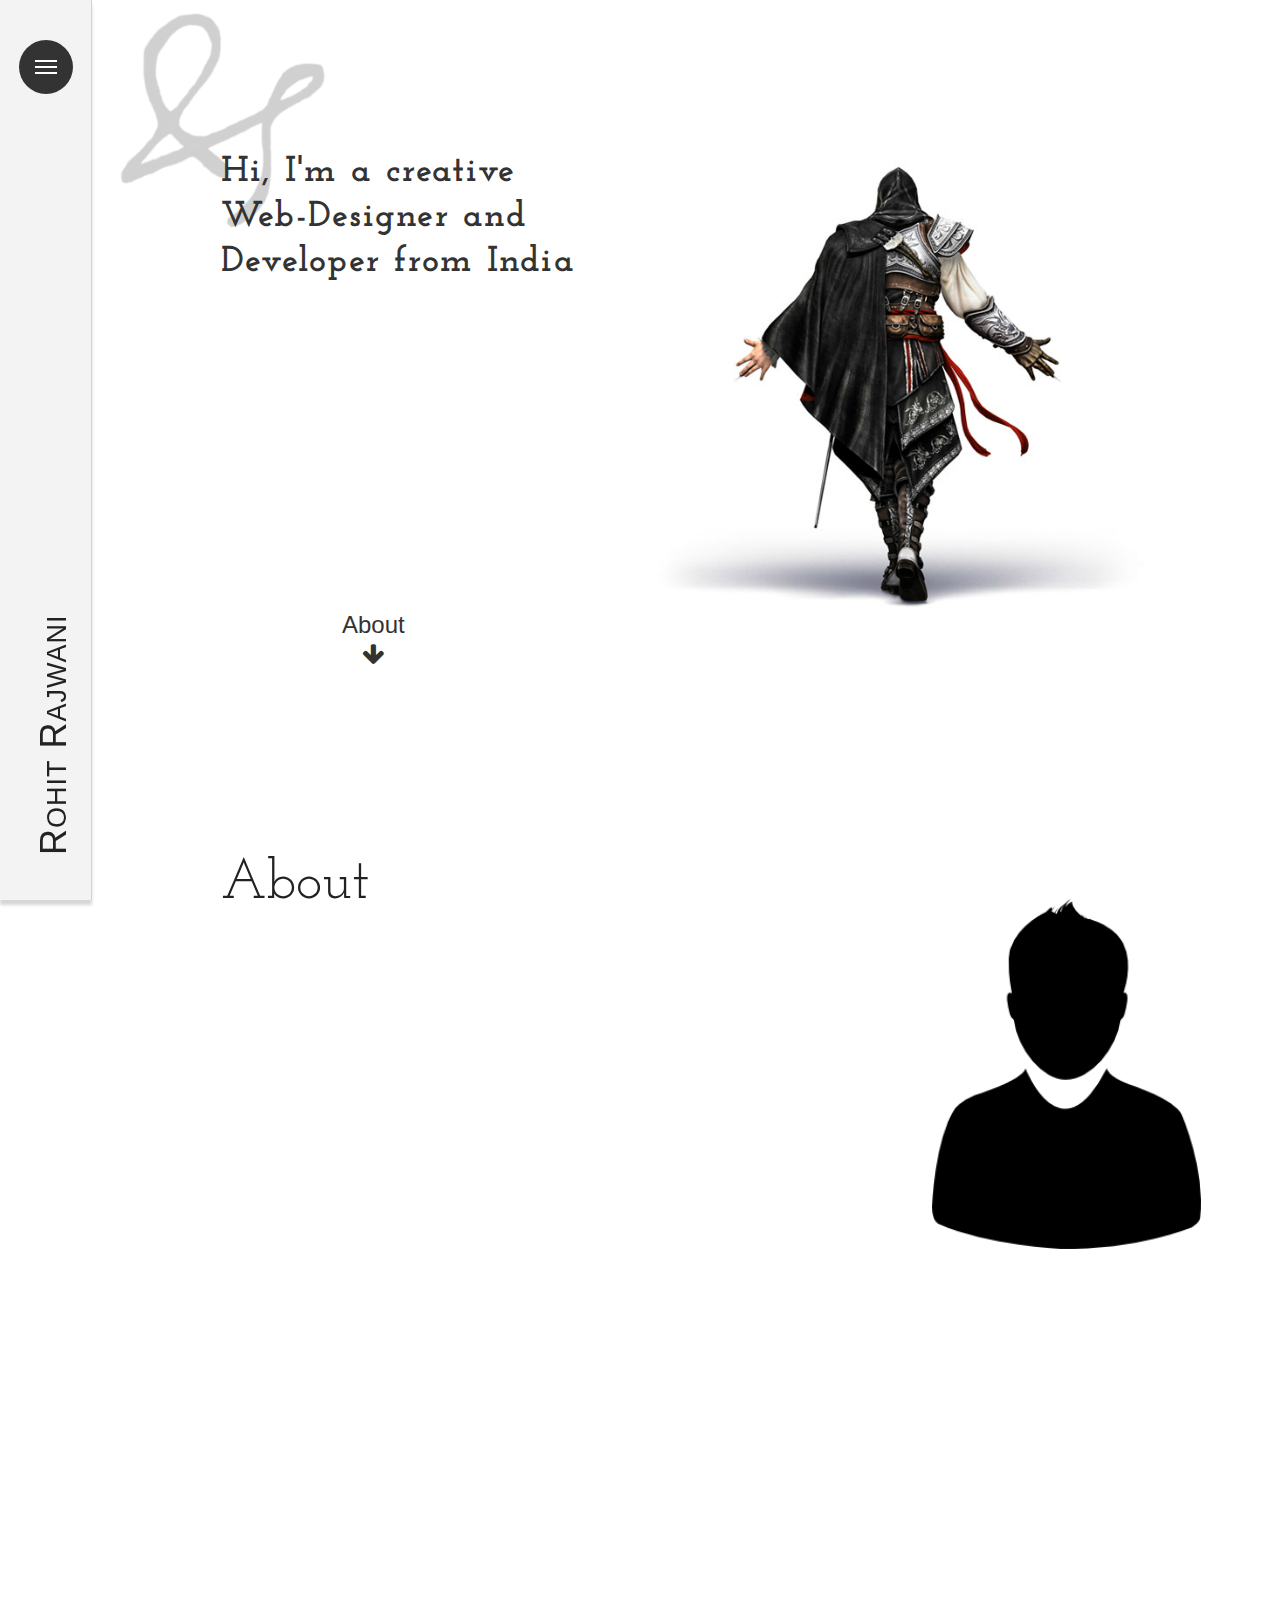
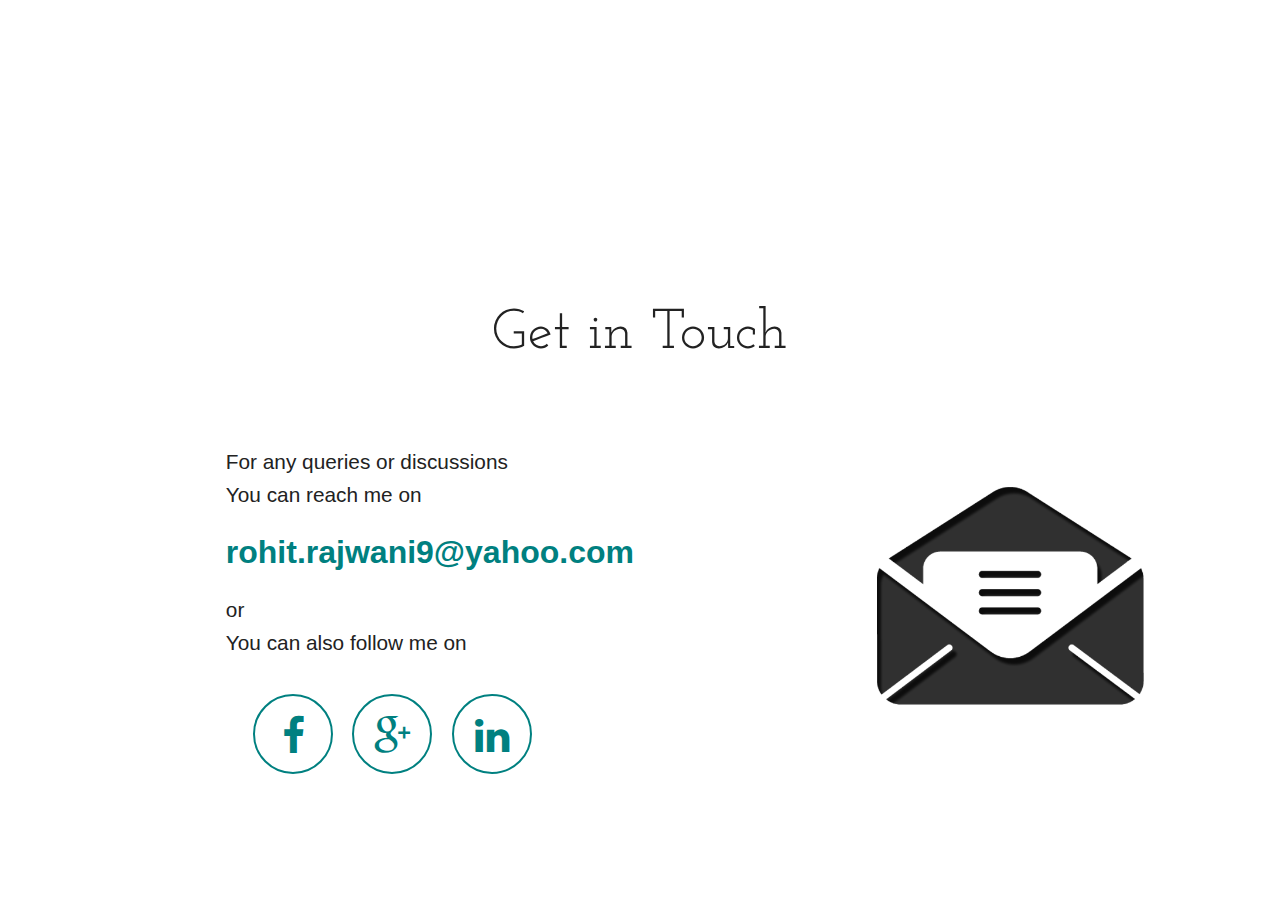
<file: v2/index.html>
<!doctype html>
<html lang="en" class="no-js">
<head>
	<meta charset="UTF-8">
	<meta name="viewport" content="width=device-width, initial-scale=1">

	<link href='https://fonts.googleapis.com/css?family=Josefin+Slab:300,400' rel='stylesheet' type='text/css'>

    <link href="font-awesome-4.2.0/css/font-awesome.min.css" rel="stylesheet" type="text/css">
    
    <link rel="shortcut icon" href="img/favicon.png">
    
    <link rel="stylesheet" href="css/materialize.min.css">
    <link rel="stylesheet" href="css/jquery-ui.css">
	<link rel="stylesheet" href="css/reset.css"> <!-- CSS reset -->
	<link rel="stylesheet" href="css/nav_style.css"> <!-- Resource style -->
	<link rel="stylesheet" href="css/my_style.css"> 
	<link rel="stylesheet" href="css/hex_style.css">
	<link rel="stylesheet" href="css/animate.css">
    
	<script src="js/modernizr.js"></script> <!-- Modernizr -->
  	
	<title>Rohit Rajwani</title>
</head>
    
<body>
    <div class="sidebar">
        <a href="#cd-nav" class="cd-nav-trigger">Menu 
		<span class="cd-nav-icon"></span>

<!--
		<svg x="0px" y="0px" width="54px" height="54px" viewBox="0 0 54 54">
		  <circle fill="transparent" stroke="#656e79" stroke-width="1" cx="27" cy="27" r="25" stroke-dasharray="157 157" stroke-dashoffset="157"></circle>
		</svg>
-->
	</a>
        <span class="name">R<small>OHIT</small> R<small>AJWANI</small></span>
    </div>
    
	<div id="cd-nav" class="cd-nav">
		<div class="cd-navigation-wrapper">
			<div class="cd-half-block">
				<h2>Navigation</h2>

				<div class="nav">
					<ul class="cd-primary-nav">
						<li><a href="#about" class="selected">About</a></li>
						<li><a href="#edu">Education</a></li>
						<li><a href="#skills">Skills</a></li>
						<li><a href="#portfolio">Portfolio</a></li>
					</ul>
				</div>
			</div><!-- .cd-half-block -->
			
			<div class="cd-half-block">
				<address>
					<ul class="cd-contact-info">
						<li><a href="mailto:rohit.rajwani9@yahoo.com">rohit.rajwani9@yahoo.com</a></li>
						<li>+91-7839500180</li>
						<li>
                            <a href="https://www.facebook.com/rohit.rajwani.9"><span><i class="fa fa-facebook" aria-hidden="true"></i></span></a>
                            <a href="https://plus.google.com/u/0/103435741293459712513/"><span><i class="fa fa-google-plus" aria-hidden="true"></i></span></a>
                            <a href="mailto:rohit.rajwani9@yahoo.com"><span><i class="fa fa-envelope-o" aria-hidden="true"></i></span></a>
                            
							
						</li>
					</ul>
				</address>
			</div> <!-- .cd-half-block -->
		</div> <!-- .cd-navigation-wrapper -->
	</div> <!-- .cd-nav -->
    
    <div class="landing row">
        <p class="wow fadeInLeft col s12 m4 l4 offset-m2 offset-l2">Hi, I'm a creative<br>Web-Designer and Developer from India</p>
        <img src="img/AC2_Ezio_armor_back_render_1_by_Michel_Thibault.png">
        <a href="#about"><p class="wow fadeIn aboutmark col s12 l1 offset-l3">About<br><i class="fa fa-arrow-down" aria-hidden="true"></i></p></a>
    </div>
    
    <div class="about row" id="about">
        <h4 class="wow fadeInDown col s12 m6 l6 offset-m2 offset-l2">About</h4>
        <p class="wow fadeInUp desc col s12 m6 l6 offset-m2 offset-l2">Hello I'm Rohit Rajwani. I like to complete my work before time. Simplicity is my motto and I'm always ready to learn new things and this has made me a good learner too. Playing outdoor games like cricket and badminton , surfing the internet and playing PC games are some of my hobbies.</p>
        <div class="col s12 m4 l4">
            <center><img src="img/93.png" height="350" style="margin-top:-50px;"></center>
        </div>
        <a href="#edu"><p class="wow fadeIn aboutmark col s12 l1 offset-l3">Education<br><i class="fa fa-arrow-down" aria-hidden="true"></i></p></a>
    </div>
    
    <div class="education row" id="edu">
        <h4 class="wow fadeInDown col s12 m6 l6 offset-m3 offset-l3"><i class="fa fa-graduation-cap" aria-hidden="true"></i> Education &nbsp;&nbsp;</h4>
        <h5 class="wow fadeInLeft name col s12 m4 l4 offset-m2 offset-l2">Pt. Dwarka  Prasad Mishra<br><strong>Indian Institute Of Information Technology, <br>Design and Manufacturing</strong><br>Jabalpur<br>India</h5>
        <div class="col" style="position:relative;height:150px;border-right:1px solid lightgrey"></div>
        <h5 class="wow fadeInRight name col s12 m4 l4 offset-m1 offset-l1" style="height:150px;">August 2014 - Present<br><strong>Bachelors of Technology</strong><br>Computer Science and Engineering</h5>
        <h5 class="wow fadeInLeft name col s12 m4 l4 offset-m2 offset-l2" style="margin-top:20px"><strong>Sunbeam Group of Institutions</strong><br>Lahartara, Varanasi<br>India</h5>
        <div class="col" style="position:relative;height:150px;border-right:1px solid lightgrey"></div>
        <h5 class="wow fadeInRight name col s12 m4 l4 offset-m1 offset-l1" style="margin-top:20px;height:150px">April 1998 - March 2013<br><strong>Schooling</strong></h5>
        <a href="#skills"><p class="wow fadeIn aboutmark col s12 l1 offset-l3">Skills<br><i class="fa fa-arrow-down" aria-hidden="true"></i></p></a>
    </div>
    
    <div class="skills row" id="skills">
        <h4 class="wow fadeInDown col s12 m6 l6 offset-m2 offset-l2">Skills</h4>

        <section class="wow intro row">
            <div class="intro-block col s12">
		<div class="centerfold-wrap">
			<div class="hex-master-wrap">
					
				<div class="grid-1">
					<div class="hex-wrap c" data-title="Programming Language" data-content="c-desc" data-color="#16A085">
							<div class="hex-init"></div>
							<div class="hex-borders">
								<div class="border-1"></div>
								<div class="border-2"></div>
								<div class="border-3"></div>
							</div>
							<div class="label"><img src="img/c.jpg"/></div>
						<div class="hexagon">
							<div class="hex-inner-1">
								<div class="hex-inner-2"></div>
							</div>
						</div>
					</div>
					<div class="hex-wrap java" data-title="Programming Language" data-content="java-desc" data-color="#E34C26">
							<div class="hex-init"></div>
							<div class="hex-borders">
								<div class="border-1"></div>
								<div class="border-2"></div>
								<div class="border-3"></div>
							</div>
							<div class="label"><img src="img/java.png"/></div>
						<div class="hexagon">
							<div class="hex-inner-1">
								<div class="hex-inner-2"></div>
							</div>
						</div>
					</div>
                    <div class="hex-wrap html" data-title="Web Development" data-content="html-desc" data-color="#16A085">
							<div class="hex-init"></div>
							<div class="hex-borders">
								<div class="border-1"></div>
								<div class="border-2"></div>
								<div class="border-3"></div>
							</div>
							<div class="label"><img src="img/html5.png"/></div>
						<div class="hexagon">
							<div class="hex-inner-1">
								<div class="hex-inner-2"></div>
							</div>
						</div>
					</div>
                    <div class="hex-wrap javascript" data-title="Web Development" data-content="javascript-desc" data-color="#E34C26">
							<div class="hex-init"></div>
							<div class="hex-borders">
								<div class="border-1"></div>
								<div class="border-2"></div>
								<div class="border-3"></div>
							</div>
							<div class="label"><img src="img/js.png"/></div>
						<div class="hexagon">
							<div class="hex-inner-1">
								<div class="hex-inner-2"></div>
							</div>
						</div>
					</div>
				</div>
				<div class="grid-2">
					<div class="hex-wrap css" data-title="Web Development -Frontend" data-content="css-desc" data-color="#16A085">
							<div class="hex-init"></div>
							<div class="hex-borders">
								<div class="border-1"></div>
								<div class="border-2"></div>
								<div class="border-3"></div>
							</div>
							<div class="label"><img src="img/css.png"/></div>
						<div class="hexagon">
							<div class="hex-inner-1">
								<div class="hex-inner-2"></div>
							</div>
						</div>
					</div>
					<div class="hex-wrap bootstrap" data-title="Frontend Framework" data-content="bootstrap-desc" data-color="#E34C26">
							<div class="hex-init"></div>
							<div class="hex-borders">
								<div class="border-1"></div>
								<div class="border-2"></div>
								<div class="border-3"></div>
							</div>
							<div class="label"><img src="img/bootstrap.jpg"/></div>
						<div class="hexagon">
							<div class="hex-inner-1">
								<div class="hex-inner-2"></div>
							</div>
						</div>
					</div>
					<div class="hex-wrap materialize" data-title="Frontend Framework" data-content="materialize-desc" data-color="#16A085">
							<div class="hex-init"></div>
							<div class="hex-borders">
								<div class="border-1"></div>
								<div class="border-2"></div>
								<div class="border-3"></div>
							</div>
							<div class="label"><img src="img/materialize.png"/></div>
						<div class="hexagon">
							<div class="hex-inner-1">
								<div class="hex-inner-2"></div>
							</div>
						</div>
					</div>
				</div>
				<div class="grid-3">
					<div class="hex-wrap php" data-title="Web Development - Backend" data-content="php-desc" data-color="#E34C26">
							<div class="hex-init"></div>
							<div class="hex-borders">
								<div class="border-1"></div>
								<div class="border-2"></div>
								<div class="border-3"></div>
							</div>
							<div class="label"><img src="img/php.png"/></div>
						<div class="hexagon">
							<div class="hex-inner-1">
								<div class="hex-inner-2"></div>
							</div>
						</div>
					</div>
					<div class="hex-wrap sql" data-title="Database" data-content="sql-desc" data-color="#16A085">
							<div class="hex-init"></div>
							<div class="hex-borders">
								<div class="border-1"></div>
								<div class="border-2"></div>
								<div class="border-3"></div>
							</div>
							<div class="label"><img src="img/MySQL.svg.png"/></div>
						<div class="hexagon">
							<div class="hex-inner-1">
								<div class="hex-inner-2"></div>
							</div>
						</div>
					</div>
                    <div class="hex-wrap laravel" data-title="Backend Framework" data-content="laravel-desc" data-color="#E34C26">
							<div class="hex-init"></div>
							<div class="hex-borders">
								<div class="border-1"></div>
								<div class="border-2"></div>
								<div class="border-3"></div>
							</div>
							<div class="label"><img src="img/LaravelLogo.png"/></div>
						<div class="hexagon">
							<div class="hex-inner-1">
								<div class="hex-inner-2"></div>
							</div>
						</div>
					</div>
                    <div class="hex-wrap brackets" data-title="Code Editor" data-content="brackets-desc" data-color="#16A085">
							<div class="hex-init"></div>
							<div class="hex-borders">
								<div class="border-1"></div>
								<div class="border-2"></div>
								<div class="border-3"></div>
							</div>
							<div class="label"><img src="img/brackets.png"/></div>
						<div class="hexagon">
							<div class="hex-inner-1">
								<div class="hex-inner-2"></div>
							</div>
						</div>
					</div>
				</div>
			</div>

			<div class="code-display">
				<div class="code-description">
					<div class="c-desc row">
						<p class="code-title"></p>
                        <strong>C</strong><br>C is a general-purpose, imperative computer programming language 
				        <br><br>
                        <span>Experience</span> &nbsp;&nbsp;&nbsp;&nbsp;&nbsp;&nbsp;&nbsp;&nbsp;&nbsp;&nbsp;&nbsp;&nbsp;&nbsp;&nbsp;&nbsp;&nbsp;&nbsp;&nbsp;&nbsp;&nbsp;&nbsp;&nbsp;&nbsp;&nbsp;&nbsp;&nbsp;&nbsp;&nbsp;&nbsp;&nbsp;
                        <i class="fa fa-star"></i>
                        <i class="fa fa-star"></i>
                        <i class="fa fa-star"></i>
                        <i class="fa fa-star-half-o"></i>
                        <i class="fa fa-star-o"></i>
                        
						<div class="code-icon"></div>
					</div>
					<div class="java-desc">
                        <p class="code-title"></p>
                        <strong>Java</strong><br>Java is a programming language expressly designed for use in the distributed environment of the Internet. It was designed to have the "look and feel" of the C++ language, but it is simpler to use than C++ and enforces an object-oriented programming model.
				        <br><br>
                        <span>Experience</span> &nbsp;&nbsp;&nbsp;&nbsp;&nbsp;&nbsp;&nbsp;&nbsp;&nbsp;&nbsp;&nbsp;&nbsp;&nbsp;&nbsp;&nbsp;&nbsp;&nbsp;&nbsp;&nbsp;&nbsp;&nbsp;&nbsp;&nbsp;&nbsp;&nbsp;&nbsp;&nbsp;&nbsp;&nbsp;&nbsp;
                        <i class="fa fa-star"></i>
                        <i class="fa fa-star"></i>
                        <i class="fa fa-star"></i>
                        <i class="fa fa-star-half-o"></i>
                        <i class="fa fa-star-o"></i>
                        
						<div class="code-icon"></div>
					</div>
					<div class="html-desc">
                        <p class="code-title"></p>
                        <strong>HTML5</strong><br>HTML5 is a markup language used for structuring and presenting content on the World Wide Web. It is the fifth and current version of the HTML standard.
				        <br><br>
                        <span>Experience</span> &nbsp;&nbsp;&nbsp;&nbsp;&nbsp;&nbsp;&nbsp;&nbsp;&nbsp;&nbsp;&nbsp;&nbsp;&nbsp;&nbsp;&nbsp;&nbsp;&nbsp;&nbsp;&nbsp;&nbsp;&nbsp;&nbsp;&nbsp;&nbsp;&nbsp;&nbsp;&nbsp;&nbsp;&nbsp;&nbsp;
                        <i class="fa fa-star"></i>
                        <i class="fa fa-star"></i>
                        <i class="fa fa-star"></i>
                        <i class="fa fa-star-half-o"></i>
                        <i class="fa fa-star-o"></i>
                        
						<div class="code-icon"></div>
					</div>
					<div class="javascript-desc">
						<p class="code-title"></p>
                        <strong>Javascript</strong><br>Javascript is an object-oriented computer programming language commonly used to create interactive effects within web browsers.
				        <br><br>
                        <span>Experience</span> &nbsp;&nbsp;&nbsp;&nbsp;&nbsp;&nbsp;&nbsp;&nbsp;&nbsp;&nbsp;&nbsp;&nbsp;&nbsp;&nbsp;&nbsp;&nbsp;&nbsp;&nbsp;&nbsp;&nbsp;&nbsp;&nbsp;&nbsp;&nbsp;&nbsp;&nbsp;&nbsp;&nbsp;&nbsp;&nbsp;
                        <i class="fa fa-star"></i>
                        <i class="fa fa-star"></i>
                        <i class="fa fa-star"></i>
                        <i class="fa fa-star-half-o"></i>
                        <i class="fa fa-star-o"></i>
                        
						<div class="code-icon"></div>
					</div>
					<div class="css-desc">
						<p class="code-title"></p>
                        <strong>CSS</strong><br>Cascading Style Sheets (CSS) is a style sheet language used for describing the presentation of a document written in a markup language.
				        <br><br>
                        <span>Experience</span> &nbsp;&nbsp;&nbsp;&nbsp;&nbsp;&nbsp;&nbsp;&nbsp;&nbsp;&nbsp;&nbsp;&nbsp;&nbsp;&nbsp;&nbsp;&nbsp;&nbsp;&nbsp;&nbsp;&nbsp;&nbsp;&nbsp;&nbsp;&nbsp;&nbsp;&nbsp;&nbsp;&nbsp;&nbsp;&nbsp;
                        <i class="fa fa-star"></i>
                        <i class="fa fa-star"></i>
                        <i class="fa fa-star"></i>
                        <i class="fa fa-star-half-o"></i>
                        <i class="fa fa-star-o"></i>
                        
						<div class="code-icon"></div>
					</div>
					<div class="bootstrap-desc">
						<p class="code-title"></p>
                        <strong>Bootstrap</strong><br>Bootstrap is a free and open-source front-end library for creating websites and web applications. It contains HTML- and CSS-based design templates for typography, forms, buttons, navigation and other interface components, as well as optional JavaScript extensions.
				        <br>
                        <span>Experience</span> &nbsp;&nbsp;&nbsp;&nbsp;&nbsp;&nbsp;&nbsp;&nbsp;&nbsp;&nbsp;&nbsp;&nbsp;&nbsp;&nbsp;&nbsp;&nbsp;&nbsp;&nbsp;&nbsp;&nbsp;&nbsp;&nbsp;&nbsp;&nbsp;&nbsp;&nbsp;&nbsp;&nbsp;&nbsp;&nbsp;
                        <i class="fa fa-star"></i>
                        <i class="fa fa-star"></i>
                        <i class="fa fa-star"></i>
                        <i class="fa fa-star-half-o"></i>
                        <i class="fa fa-star-o"></i>
                        
						<div class="code-icon"></div>
					</div>
					<div class="materialize-desc">
						<p class="code-title"></p>
                        <strong>Materialize</strong><br>It provides both CSS and SCSS files along with JavaScript, material design icons and Roboto font. You can use this framework just like Bootstrap by importing the CSS and you are good to go. The project is open-source and the source code of the project is available on Github.
				        <br>
                        <span>Experience</span> &nbsp;&nbsp;&nbsp;&nbsp;&nbsp;&nbsp;&nbsp;&nbsp;&nbsp;&nbsp;&nbsp;&nbsp;&nbsp;&nbsp;&nbsp;&nbsp;&nbsp;&nbsp;&nbsp;&nbsp;&nbsp;&nbsp;&nbsp;&nbsp;&nbsp;&nbsp;&nbsp;&nbsp;&nbsp;&nbsp;
                        <i class="fa fa-star"></i>
                        <i class="fa fa-star"></i>
                        <i class="fa fa-star"></i>
                        <i class="fa fa-star-half-o"></i>
                        <i class="fa fa-star-o"></i>
                        
						<div class="code-icon"></div>
					</div>
                    <div class="php-desc">
						<p class="code-title"></p>
                        <strong>PHP</strong><br>PHP (recursive acronym for PHP: Hypertext Preprocessor) is a widely-used open source general-purpose scripting language that is especially suited for web development and can be embedded into HTML.
				        <br>
                        <span>Experience</span> &nbsp;&nbsp;&nbsp;&nbsp;&nbsp;&nbsp;&nbsp;&nbsp;&nbsp;&nbsp;&nbsp;&nbsp;&nbsp;&nbsp;&nbsp;&nbsp;&nbsp;&nbsp;&nbsp;&nbsp;&nbsp;&nbsp;&nbsp;&nbsp;&nbsp;&nbsp;&nbsp;&nbsp;&nbsp;&nbsp;
                        <i class="fa fa-star"></i>
                        <i class="fa fa-star"></i>
                        <i class="fa fa-star"></i>
                        <i class="fa fa-star-half-o"></i>
                        <i class="fa fa-star-o"></i>
                        
						<div class="code-icon"></div>
					</div>
                    <div class="sql-desc">
						<p class="code-title"></p>
                        <strong>MySQL</strong><br>MySQL is an open-source relational database management system (RDBMS).In July 2013, it was the world's second most[a] widely used RDBMS, and the most widely used open-source client–server model RDBMS
				        <br>
                        <span>Experience</span> &nbsp;&nbsp;&nbsp;&nbsp;&nbsp;&nbsp;&nbsp;&nbsp;&nbsp;&nbsp;&nbsp;&nbsp;&nbsp;&nbsp;&nbsp;&nbsp;&nbsp;&nbsp;&nbsp;&nbsp;&nbsp;&nbsp;&nbsp;&nbsp;&nbsp;&nbsp;&nbsp;&nbsp;&nbsp;&nbsp;
                        <i class="fa fa-star"></i>
                        <i class="fa fa-star"></i>
                        <i class="fa fa-star"></i>
                        <i class="fa fa-star-half-o"></i>
                        <i class="fa fa-star-o"></i>
                        
						<div class="code-icon"></div>
					</div>
                    <div class="laravel-desc">
						<p class="code-title"></p>
                        <strong>Laravel</strong><br>Laravel is a free, open-source PHP web framework, created by Taylor Otwell and intended for the development of web applications following the model–view–controller (MVC) architectural pattern.
				        <br><br>
                        <span>Experience</span> &nbsp;&nbsp;&nbsp;&nbsp;&nbsp;&nbsp;&nbsp;&nbsp;&nbsp;&nbsp;&nbsp;&nbsp;&nbsp;&nbsp;&nbsp;&nbsp;&nbsp;&nbsp;&nbsp;&nbsp;&nbsp;&nbsp;&nbsp;&nbsp;&nbsp;&nbsp;&nbsp;&nbsp;&nbsp;&nbsp;
                        <i class="fa fa-star"></i>
                        <i class="fa fa-star"></i>
                        <i class="fa fa-star"></i>
                        <i class="fa fa-star-half-o"></i>
                        <i class="fa fa-star-o"></i>
                        
						<div class="code-icon"></div>
					</div>
                    <div class="brackets-desc">
						<p class="code-title"></p>
                        <strong>Brackets</strong><br>Brackets is a free open-source editor written in HTML, CSS, and JavaScript with a primary focus on Web Development. It was created by Adobe Systems, licensed under the MIT License, and is currently maintained on GitHub.
				        <br><br>
                        <span>Experience</span> &nbsp;&nbsp;&nbsp;&nbsp;&nbsp;&nbsp;&nbsp;&nbsp;&nbsp;&nbsp;&nbsp;&nbsp;&nbsp;&nbsp;&nbsp;&nbsp;&nbsp;&nbsp;&nbsp;&nbsp;&nbsp;&nbsp;&nbsp;&nbsp;&nbsp;&nbsp;&nbsp;&nbsp;&nbsp;
                        <i class="fa fa-star"></i>
                        <i class="fa fa-star"></i>
                        <i class="fa fa-star"></i>
                        <i class="fa fa-star-half-o"></i>
                        <i class="fa fa-star-o"></i>
						<div class="code-icon"></div>
					</div>
				</div>

			</div>
<!--				<div class="hoverblock"></div>-->
		</div> <!-- End Centerfold-Wrap -->
	</div>
            <span class="col s12 m3 offset-m5">Hover over the icons for info.</span>
</section>
        <a href="#portfolio"><p class="wow fadeIn aboutmark col s12 l1 offset-l3">Portfolio<br><i class="fa fa-arrow-down" aria-hidden="true"></i></p></a>
    </div>
    
    <div class="portfolio row" id="portfolio">
        <h4 class="wow fadeInDown col s12 m6 l6 offset-m3 offset-l3" style="margin-right:10%">Portfolio</h4>
        <div class="wow fadeInLeft mycard col s12 l3 offset-custom">
            <a class="modal-trigger" href="#tarang16">
                <img src="img/tarang16.png" class="col s12">
                <h5 class="col s12">Tarang 16</h5>
            </a>
        </div>
        <div id="tarang16" class="modal">
            <div class="modal-content row">
                <h4>Tarang '16</h4>
                <img src="img/tarang16.png" class="col s12 m6 l6">
                <p class="col s12 m6 l6">Developing the website for <br><strong>Tarang</strong> - The Annual Cultural Festival of PDPM IIITDM Jabalpur India<br><strong>Work</strong> - Frontend and Backend</p>
            </div>
            <div class="modal-footer">
              <a href="http://tarangfest.org" class="col s12 modal-action modal-close" target="_blank">Visit Website</a>
            </div>
        </div>
        <div class="wow fadeInUp mycard col s12 l3">
            <a class="modal-trigger" href="#jazbaat">
                <img src="img/jazbaat.png" class="col s12">
                <h5 class="col s12">Jazbaat</h5>
            </a>
        </div>
        <div id="jazbaat" class="modal">
            <div class="modal-content row">
                <h4>Jazbaat</h4>
                <img src="img/jazbaat.png" class="col s12 m6 l6">
                <p class="col s12 m6 l6">Developed the website for <br><strong>Jazbaat</strong> - The Dramatics Club of PDPM IIITDM Jabalpur India<br><strong>Work</strong> - Frontend</p>
            </div>
            <div class="modal-footer">
              <a href="#" class="col s12 modal-action modal-close" target="_blank">Website yet to be uploaded !!</a>
            </div>
        </div>
        <div class="wow fadeInRight mycard col s12 l3">
            <a class="modal-trigger" href="#cs">
                <img src="img/cs.png" class="col s12">
                <h5 class="col s12">Counselling Services</h5>
            </a>
        </div>
        <div id="cs" class="modal">
            <div class="modal-content row">
                <h4>Counselling Services</h4>
                <img src="img/cs.png" class="col s12 m6 l6">
                <p class="col s12 m6 l6">Developed the website for <br><strong>Counselling Services</strong>  <br>PDPM IIITDM Jabalpur India<br><strong>Work</strong> - Frontend</p>
            </div>
            <div class="modal-footer">
              <a href="#" class="col s12 modal-action modal-close" target="_blank">Website yet to be uploaded</a>
            </div>
        </div>
        <div class="col s12" style="height:50px"></div>
        <div class="wow fadeInLeft mycard col s12 l3 offset-custom">
            <a class="modal-trigger" href="#crypto">
                <img src="img/crypto.png" class="col s12">
                <h5 class="col s12">CryptoCracker</h5>
            </a>
        </div>
        <div id="crypto" class="modal">
            <div class="modal-content row">
                <h4>CryptoCracker</h4>
                <img src="img/crypto.png" class="col s12 m6 l6">
                <p class="col s12 m6 l6">DBMS Project <br><strong>CryptoCracker</strong> - An online contest portal where users can both HOST as well as PARTICIPATE in the running contests.<br><strong>Work</strong> - Frontend and Backend</p>
            </div>
<!--
            <div class="modal-footer">
              <a href="#" class="col s12 modal-action modal-close" target="_blank">Wensite yet to be uploaded !!</a>
            </div>
-->
        </div>
        <div class="wow fadeInUp mycard col s12 l3">
            <a class="modal-trigger" href="#abhi">
                <img src="img/abhi16.png" class="col s12">
                <h5 class="col s12">Abhikalpan 16</h5>
            </a>
        </div>
        <div id="abhi" class="modal">
            <div class="modal-content row">
                <h4>Abhikalpan '16</h4>
                <img src="img/abhi16.png" class="col s12 m6 l6">
                <p class="col s12 m6 l6">Developed the website for <br><strong>Abhikalpan</strong> - The Annual Cultural Festival of PDPM IIITDM Jabalpur India<br>Along with other team members.<br><strong>Work</strong> - Frontend</p>
            </div>
            <div class="modal-footer">
              <a href="http://abhikalpan.org" class="col s12 modal-action modal-close" target="_blank">Visit Website</a>
            </div>
        </div>
        <div class="wow fadeInRight mycard col s12 l3">
            <a class="modal-trigger" href="#tarang15">
                <img src="img/tarang15.png" class="col s12">
                <h5 class="col s12">Tarang 15</h5>
            </a>
        </div>
        <div id="tarang15" class="modal">
            <div class="modal-content row">
                <h4>Tarang '15</h4>
                <img src="img/tarang15.png" class="col s12 m6 l6">
                <p class="col s12 m6 l6">Developed the website for <br><strong>Tarang</strong> - The Annual Cultural Festival of PDPM IIITDM Jabalpur India<br>Along with other team members.<br><strong>Work</strong> - Frontend</p>
            </div>
            <div class="modal-footer">
              <a href="http://tarangfest.org/gallery-15/Tarang15/index.html" class="col s12 modal-action modal-close" target="_blank">Visit Website</a>
            </div>
        </div>
        <a href="#contact"><p class="wow fadeIn aboutmark col s12 l1 offset-l3">Contact<br><i class="fa fa-arrow-down" aria-hidden="true"></i></p></a>
    </div>
    
    <div class="contact row" id="contact">
        <h4 class="col s12">Get in Touch</h4>
        <div class="col s12 m6 offset-m1">
            <h5 class="col s12 m12 offset-m2">For any queries or discussions<br> You can reach me on</h5>
            <a class="mail col s12 m12 offset-m2" href="mailto:rohit.rajwani9@yahoo.com"><h3>rohit.rajwani9@yahoo.com</h3></a>
            <h5 class="col s12 m12 offset-m2" >or<br> You can also follow me on</h5>
            <div class="social col s12 m6 offset-m2">
                <a class="col s4" href="https://www.facebook.com/rohit.rajwani.9"><i class="fa fa-facebook"></i></a>
                <a class="col s4"  href="https://plus.google.com/u/0/103435741293459712513/"><i class="fa fa-google-plus"></i></a>
                <a class="col s4"  href="https://in.linkedin.com/in/rohitrajwani"><i class="fa fa-linkedin"></i></a>
            </div>
        </div>
        <div class="col s12 m4 offset-m1">
            <img src="img/Mail%20-2.png" height="300">
        </div>
    </div>
        
    
<script src="js/jquery-2.1.1.js"></script>
<script src="js/materialize.min.js"></script>
<script src="js/main.js"></script> <!-- Resource jQuery -->
<script src="js/jquery-ui.min.js"></script>
<script src="js/velocity.min.js"></script>
<script src="js/velocity.ui.js"></script>
<script src="js/index.js"></script>
<script src="js/wow.min.js"></script>
    <script>
        new WOW().init();
        $(document).ready(function(){
            // the "href" attribute of .modal-trigger must specify the modal ID that wants to be triggered
            $('.modal-trigger').leanModal();
          });
        /*Smooth Scroll*/
			$(function() {
				$('a[href*=#]:not([href=#])').click(function() {
					if (location.pathname.replace(/^\//,'') == this.pathname.replace(/^\//,'') && location.hostname == this.hostname) {
						var target = $(this.hash);
						target = target.length ? target : $('[name=' + this.hash.slice(1) +']');
						if (target.length) {
							$('html,body').animate({
								scrollTop: target.offset().top
							}, 1000);
							return false;
						}
					}
				});
			});
    </script>
</body>
</html>
</file>
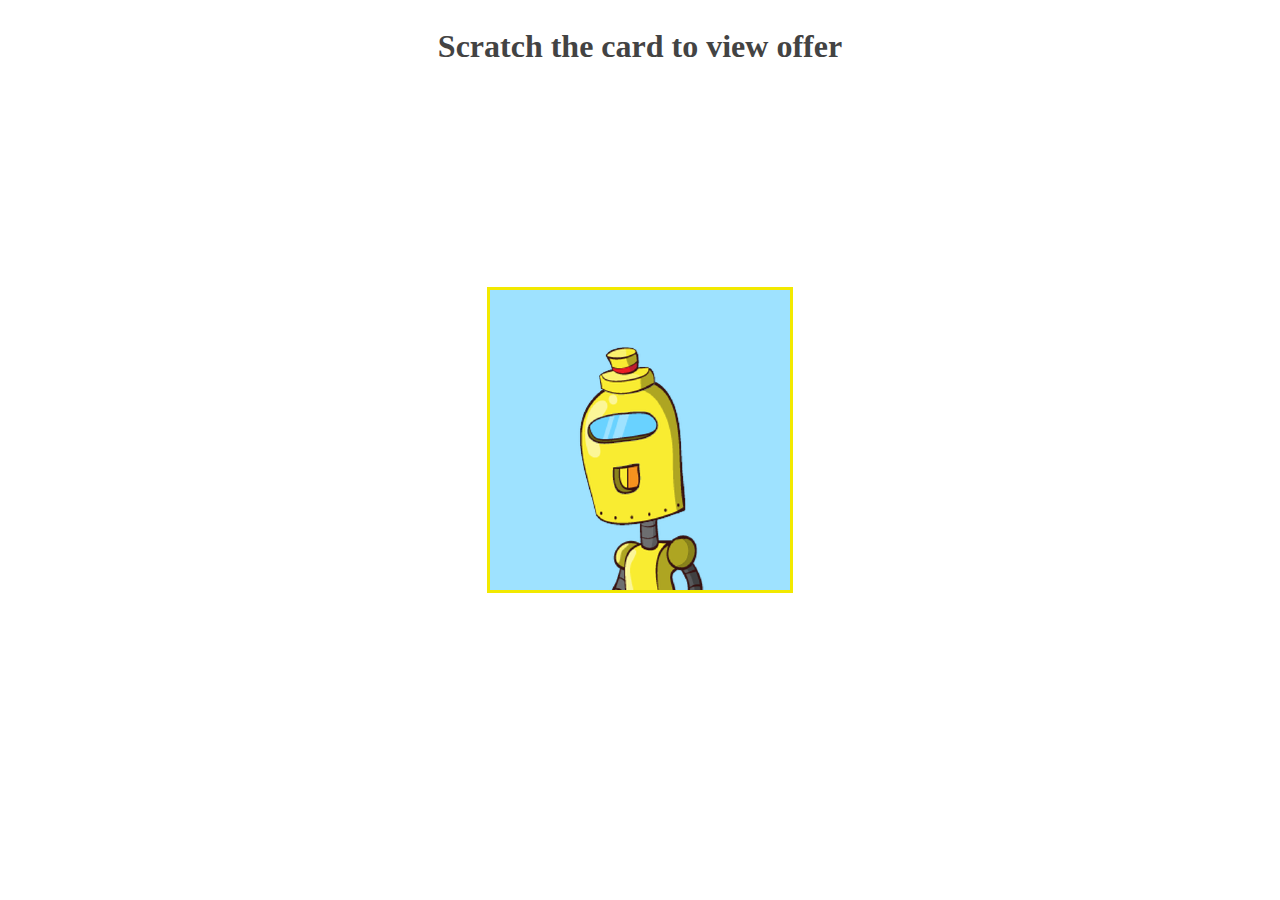
<file: ss/coupon/index.html>
<html>
<head>
<meta name=viewport content="width=device-width,initial-scale=1">
<style>body{padding:20px 0;font-family:"Monotype Corsiva";color:#434343}.container{border:3px solid #f2e900;position:relative;top:calc(50% - 275px);width:300px;height:300px;margin:0 auto;-webkit-user-select:none;-moz-user-select:none;-ms-user-select:none;-o-user-select:none;user-select:none}.canvas{position:absolute;top:0}.form{padding:20px}</style>
</head>
<body>
<h6 style=font-size:2em;text-align:center>Scratch the card to view offer</h6>
<div class=container id=js-container>
<canvas class=canvas id=js-canvas width=300 height=300></canvas>
<h4>Hi Sonu</h4>
<h4>Congratulations, you have free 24/7 authority</h4>
<h4>to call, whatsapp, instagram, imessage or facetime me<br>if you feel like you need me.</h4>
<h2>Limited period offer!!</h2>
<h4>Regards,<br>RR</h4>
</div>
<script>!function(){"use strict";document.getElementById("js-container");var i,h,e=document.getElementById("js-canvas"),L=e.width,R=e.height,I=e.getContext("2d"),F=new Image,Y=new Image;function a(i,h){var e=0,L=0;if(void 0!==h.offsetParent)do{e+=h.offsetLeft,L+=h.offsetTop}while(h=h.offsetParent);return{x:(i.pageX||i.touches[0].clientX)-e,y:(i.pageY||i.touches[0].clientY)-L}}function t(L){i=!0,h=a(L,e)}function s(F){if(i){F.preventDefault();for(var t,s,w,E,C,H=a(F,e),W=(w=h,E=H,Math.sqrt(Math.pow(E.x-w.x,2)+Math.pow(E.y-w.y,2))),x=function(i,h){return Math.atan2(h.x-i.x,h.y-i.y)}(h,H),r=0;r<W;r++)t=h.x+Math.sin(x)*r-25,s=h.y+Math.cos(x)*r-25,I.globalCompositeOperation="destination-out",I.drawImage(Y,t,s);h=H,C=function(i){(!i||i<1)&&(i=1);for(var h=I.getImageData(0,0,L,R).data,e=h.length,F=e/i,Y=0,a=Y=0;a<e;a+=i)0===parseInt(h[a])&&Y++;return Math.round(Y/F*100)}(32),C=C||0,console.log(C+"%"),C>50&&e.parentNode.removeChild(e)}}function w(h){i=!1}F.src="[data-uri]",F.onload=function(){I.drawImage(F,0,0),document.querySelectorAll(".form")[0].style.visibility="visible"},Y.src="[data-uri]",e.addEventListener("mousedown",t,!1),e.addEventListener("touchstart",t,!1),e.addEventListener("mousemove",s,!1),e.addEventListener("touchmove",s,!1),e.addEventListener("mouseup",w,!1),e.addEventListener("touchend",w,!1)}()</script>
</body>
</html>
</file>
<file: v2/css/nav_style.css>
/* -------------------------------- 

Primary style

-------------------------------- */
*, *::after, *::before {
  -webkit-box-sizing: border-box;
  -moz-box-sizing: border-box;
  box-sizing: border-box;
}

html {
  font-size: 62.5%;
}
html * {
  -webkit-font-smoothing: antialiased;
  -moz-osx-font-smoothing: grayscale;
}

body {
  font-size: 1.6rem;
  font-family: "Open Sans", sans-serif;
  color: #243040;
  background-color: #ffffff;
}

body, html {
  /* prevent horizontal scrolling */
  overflow-x: hidden;
}

a {
  color: #9cb3a8;
  text-decoration: none;
}

/* -------------------------------- 

Main Components 

-------------------------------- */
/*main {
  position: relative;
  z-index: 2;
  height: 100vh;
  overflow-y: auto;
  -webkit-overflow-scrolling: touch;
  padding: 200px 5%;
  background-color: #9cb3a8;
  -webkit-transform: translateZ(0);
  -moz-transform: translateZ(0);
  -ms-transform: translateZ(0);
  -o-transform: translateZ(0);
  transform: translateZ(0);
  -webkit-backface-visibility: hidden;
  backface-visibility: hidden;
  -webkit-transition: -webkit-transform 0.7s;
  -moz-transition: -moz-transform 0.7s;
  transition: transform 0.7s;
  -webkit-transition-timing-function: cubic-bezier(0.91, 0.01, 0.6, 0.99);
  -moz-transition-timing-function: cubic-bezier(0.91, 0.01, 0.6, 0.99);
  transition-timing-function: cubic-bezier(0.91, 0.01, 0.6, 0.99);
}
main h1, main p {
  text-align: center;
}
main h1 {
  font-size: 2.6rem;
  margin-bottom: 1em;
}
main p {
  font-family: "Merriweather", serif;
  color: #d6dfdb;
  max-width: 450px;
  margin: 0 auto;
  line-height: 1.6;
}
.navigation-is-open main {
  -webkit-transform: translateX(100%);
  -moz-transform: translateX(100%);
  -ms-transform: translateX(100%);
  -o-transform: translateX(100%);
  transform: translateX(100%);
}
@media only screen and (min-width: 768px) {
  main {
    padding: 250px 10%;
  }
  main h1 {
    font-size: 3.6rem;
  }
  main p {
    font-size: 2rem;
  }
}*/

.cd-nav-trigger {
  position: fixed;
  z-index: 3;
  left: 1.5%;
  height: 54px;
  width: 54px;
  background-color: #333333;
  border-radius: 50%;
  /* image replacement */
  overflow: hidden;
  text-indent: 100%;
  white-space: nowrap;
  -webkit-transition: -webkit-transform 0.5s;
  -moz-transition: -moz-transform 0.5s;
  transition: transform 0.5s;
}
.cd-nav-trigger .cd-nav-icon {
  /* icon created in CSS */
  position: absolute;
  left: 50%;
  top: 50%;
  bottom: auto;
  right: auto;
  -webkit-transform: translateX(-50%) translateY(-50%);
  -moz-transform: translateX(-50%) translateY(-50%);
  -ms-transform: translateX(-50%) translateY(-50%);
  -o-transform: translateX(-50%) translateY(-50%);
  transform: translateX(-50%) translateY(-50%);
  width: 22px;
  height: 2px;
  background-color: #ffffff;
}
.cd-nav-trigger .cd-nav-icon::before, .cd-nav-trigger .cd-nav-icon:after {
  /* upper and lower lines of the menu icon */
  content: '';
  position: absolute;
  top: 0;
  right: 0;
  width: 100%;
  height: 100%;
  background-color: inherit;
  /* Force Hardware Acceleration in WebKit */
  -webkit-transform: translateZ(0);
  -moz-transform: translateZ(0);
  -ms-transform: translateZ(0);
  -o-transform: translateZ(0);
  transform: translateZ(0);
  -webkit-backface-visibility: hidden;
  backface-visibility: hidden;
  -webkit-transition: -webkit-transform 0.5s, width 0.5s, top 0.3s;
  -moz-transition: -moz-transform 0.5s, width 0.5s, top 0.3s;
  transition: transform 0.5s, width 0.5s, top 0.3s;
}
.cd-nav-trigger .cd-nav-icon::before {
  -webkit-transform-origin: right top;
  -moz-transform-origin: right top;
  -ms-transform-origin: right top;
  -o-transform-origin: right top;
  transform-origin: right top;
  -webkit-transform: translateY(-6px);
  -moz-transform: translateY(-6px);
  -ms-transform: translateY(-6px);
  -o-transform: translateY(-6px);
  transform: translateY(-6px);
}
.cd-nav-trigger .cd-nav-icon::after {
  -webkit-transform-origin: right bottom;
  -moz-transform-origin: right bottom;
  -ms-transform-origin: right bottom;
  -o-transform-origin: right bottom;
  transform-origin: right bottom;
  -webkit-transform: translateY(6px);
  -moz-transform: translateY(6px);
  -ms-transform: translateY(6px);
  -o-transform: translateY(6px);
  transform: translateY(6px);
}
.no-touch .cd-nav-trigger:hover .cd-nav-icon::after {
  top: 2px;
}
.no-touch .cd-nav-trigger:hover .cd-nav-icon::before {
  top: -2px;
}
.cd-nav-trigger svg {
  position: absolute;
  top: 0;
  left: 0;
}
.cd-nav-trigger circle {
  /* circle border animation */
  -webkit-transition: stroke-dashoffset 0.4s 0s;
  -moz-transition: stroke-dashoffset 0.4s 0s;
  transition: stroke-dashoffset 0.4s 0s;
}
.navigation-is-open .cd-nav-trigger {
  /* rotate trigger when navigation becomes visible */
  -webkit-transform: rotate(180deg);
  -moz-transform: rotate(180deg);
  -ms-transform: rotate(180deg);
  -o-transform: rotate(180deg);
  transform: rotate(180deg);
}
.navigation-is-open .cd-nav-trigger .cd-nav-icon::after,
.navigation-is-open .cd-nav-trigger .cd-nav-icon::before {
  /* animate arrow --> from hamburger to arrow */
  width: 50%;
  -webkit-transition: -webkit-transform 0.5s, width 0.5s;
  -moz-transition: -moz-transform 0.5s, width 0.5s;
  transition: transform 0.5s, width 0.5s;
}
.navigation-is-open .cd-nav-trigger .cd-nav-icon::before {
  -webkit-transform: rotate(45deg);
  -moz-transform: rotate(45deg);
  -ms-transform: rotate(45deg);
  -o-transform: rotate(45deg);
  transform: rotate(45deg);
}
.navigation-is-open .cd-nav-trigger .cd-nav-icon::after {
  -webkit-transform: rotate(-45deg);
  -moz-transform: rotate(-45deg);
  -ms-transform: rotate(-45deg);
  -o-transform: rotate(-45deg);
  transform: rotate(-45deg);
}
.no-touch .navigation-is-open .cd-nav-trigger:hover .cd-nav-icon::after, .no-touch .navigation-is-open .cd-nav-trigger:hover .cd-nav-icon::before {
  top: 0;
}
.navigation-is-open .cd-nav-trigger circle {
  stroke-dashoffset: 0;
  -webkit-transition: stroke-dashoffset 0.4s 0.3s;
  -moz-transition: stroke-dashoffset 0.4s 0.3s;
  transition: stroke-dashoffset 0.4s 0.3s;
}
@media only screen and (min-width: 1170px) {
  .cd-nav-trigger {
    top: 40px;
  }
}

.cd-nav {
  position: fixed;
  z-index: 9;
  top: 0;
  left: 0;
  height: 100%;
  width: 100%;
  background-color: #333333;
  visibility: hidden;
  -webkit-transition: visibility 0s 0.7s;
  -moz-transition: visibility 0s 0.7s;
  transition: visibility 0s 0.7s;
}
.cd-nav .cd-navigation-wrapper {
  /* all navigation content */
  height: 100%;
  overflow-y: auto;
  -webkit-overflow-scrolling: touch;
  padding: 40px 5% 40px calc(5% + 80px);
  /* Force Hardware Acceleration in WebKit */
  -webkit-transform: translateZ(0);
  -moz-transform: translateZ(0);
  -ms-transform: translateZ(0);
  -o-transform: translateZ(0);
  transform: translateZ(0);
  -webkit-backface-visibility: hidden;
  backface-visibility: hidden;
  -webkit-transform: translateX(-50%);
  -moz-transform: translateX(-50%);
  -ms-transform: translateX(-50%);
  -o-transform: translateX(-50%);
  transform: translateX(-50%);
  -webkit-transition: -webkit-transform 0.7s;
  -moz-transition: -moz-transform 0.7s;
  transition: transform 0.7s;
  -webkit-transition-timing-function: cubic-bezier(0.86, 0.01, 0.77, 0.78);
  -moz-transition-timing-function: cubic-bezier(0.86, 0.01, 0.77, 0.78);
  transition-timing-function: cubic-bezier(0.86, 0.01, 0.77, 0.78);
}
.navigation-is-open .cd-nav {
  visibility: visible;
  -webkit-transition: visibility 0s 0s;
  -moz-transition: visibility 0s 0s;
  transition: visibility 0s 0s;
}
.navigation-is-open .cd-nav .cd-navigation-wrapper {
  -webkit-transform: translateX(0);
  -moz-transform: translateX(0);
  -ms-transform: translateX(0);
  -o-transform: translateX(0);
  transform: translateX(0);
  -webkit-transition: -webkit-transform 0.5s;
  -moz-transition: -moz-transform 0.5s;
  transition: transform 0.5s;
  -webkit-transition-timing-function: cubic-bezier(0.82, 0.01, 0.77, 0.78);
  -moz-transition-timing-function: cubic-bezier(0.82, 0.01, 0.77, 0.78);
  transition-timing-function: cubic-bezier(0.82, 0.01, 0.77, 0.78);
}
.cd-nav h2 {
  position: relative;
  margin-bottom: 1.7em;
  font-size: 1.5rem;
  font-weight: 800;
  color: #080b0f;
  text-transform: uppercase;
}
.cd-nav h2::after {
  /* bottom separation line */
  content: '';
  position: absolute;
  left: 0;
  bottom: -20px;
  height: 1px;
  width: 60px;
  background-color: currentColor;
}
.cd-nav .cd-primary-nav {
  margin-top: 60px;
}
.cd-nav .cd-primary-nav li {
  margin: 1.5em 0;
}
.cd-nav .cd-primary-nav a {
  font-family: "Merriweather", serif;
  font-size: 2.5rem;
  color: rgba(255, 255, 255, 0.3);
  display: inline-block;
}
.cd-nav .cd-primary-nav a.selected {
  color: #ffffff;
}
.no-touch .cd-nav .cd-primary-nav a:hover {
  color: #ffffff;
}
.cd-nav .cd-contact-info {
  margin-top: 80px;
}
.cd-nav .cd-contact-info li {
  font-family: "Josefin Slab", sans-serif;
  margin-bottom: 1.5em;
  line-height: 1.2;
  color: #fff;
}
.cd-nav .cd-contact-info a {
    font-family: "Calibri",sans-serif;
    letter-spacing: 1px;
  color: #ffffff;
}
.cd-nav .cd-contact-info span {
  display: block;
}
.cd-nav .cd-contact-info li, .cd-nav .cd-contact-info a, .cd-nav .cd-contact-info span {
  font-size: 1.5rem;
}
@media only screen and (min-width: 1170px) {
  .cd-nav .cd-navigation-wrapper {
    padding: 62px 20%;
  }
  .cd-nav .cd-navigation-wrapper::after {
    clear: both;
    content: "";
    display: table;
  }
  .cd-nav .cd-half-block {
    width: 50%;
    float: left;
  }
  .cd-nav .cd-primary-nav {
    margin-top: 0;
  }
  .cd-nav h2 {
      color: whitesmoke;
    font-size: 2.5rem;
    margin-bottom: 3.6em;
  }
  .cd-nav .cd-primary-nav li {
    margin: 2em 0;
  }
  .cd-nav .cd-primary-nav a {
    font-size: 5rem;
      font-weight: 100;
      font-family: "Calibri" , sans-serif;
  }
  .cd-nav .cd-contact-info {
    margin-top: 120px;
    text-align: right;
  }
  .cd-nav .cd-contact-info li {
    margin-bottom: 2.4em;
  }
  .cd-nav .cd-contact-info li, .cd-nav .cd-contact-info a, .cd-nav .cd-contact-info span {
    font-size: 2.5rem;
  }
    .cd-nav .cd-contact-info span{
        margin-right: 25px;
        display: inline-block;
        height: 70px;
        width: 70px;
        border-radius: 100%;
        border: 2px solid white;
        padding-top: 18.5px;
        text-align: center;
    }
    .cd-nav .cd-contact-info span:hover{
        background-color: white;
        color: #333333;
        transition: 300ms;
        
    }
}

.no-js main {
  height: auto;
  overflow: visible;
}

.no-js .cd-nav {
  position: static;
  visibility: visible;
}
.no-js .cd-nav .cd-navigation-wrapper {
  height: auto;
  overflow: visible;
  padding: 100px 5%;
  -webkit-transform: translateX(0);
  -moz-transform: translateX(0);
  -ms-transform: translateX(0);
  -o-transform: translateX(0);
  transform: translateX(0);
}
</file>
<file: v2/css/my_style.css>
::-webkit-scrollbar {
    width: 6px;
}
 
::-webkit-scrollbar-track {
	background-color: white;
/*    -webkit-box-shadow: inset 0 0 6px rgba(0,0,0,0.3); */
    border-radius: 1px;
}
 
::-webkit-scrollbar-thumb {
	background-color: #333333;
	opacity: 0.2;
    border-radius: 1px;
/*    -webkit-box-shadow: inset 0 0 6px rgba(0,0,0,0.5); */
}

a{
    color: #333;
}


.sidebar{
    position: fixed;
    top: 0;
    bottom: 0;
    display: block;
    width: calc(3% + 54px);
    height: 100%;
    border-right: 1px solid lightgrey;
    box-shadow: 0px 5px 3px 0px rgba(0,0,0,0.16);
    background-color: rgba(242, 242, 242, 0.9);
    z-index: 99;
}

.sidebar .name{
    display: inline-block;
    position: absolute;
    left: 0;
    bottom: 70px;
    height: 250px;
    width: 300px;
    font-size: 2.25em;
    letter-spacing: 1px;
    font-family: "Calibri" , sans-serif;
    -webkit-transform: rotateZ(-90deg);
    -moz-transform: rotateZ(-90deg);
    -ms-transform: rotateZ(-90deg);
    -o-transform: rotateZ(-90deg);
    transform: rotateZ(-90deg);
}

.sidebar .name small{
    font-size: 0.75em;
}

.nav ul li{
    width: 100%;
    line-height:1.15;
}

.landing{
    height: 100%;
    padding-top: 150px;
    display: block;
    background-image: url(../img/logowhite.png);
    background-repeat: no-repeat;
    background-position: 100px 0px;
}

.landing p{
    color: #333333;
    font-size: 2.25em;
    line-height: 1.25;
    font-family: "Josefin Slab", sans-serif;
    font-weight: 800;
    letter-spacing: 1.25px;
    word-spacing: 2px;
}

.landing .aboutmark,.about .aboutmark,.education .aboutmark,.portfolio .aboutmark,.skills .aboutmark{
    margin-top: -10px;
    text-align: center;
    font-size: 1.5em;
    font-family: "Caibri", sans-serif;
    font-weight: 400;
    letter-spacing: 0;
}

.landing i{
    font-size: 1em;
    font-weight: 100;
}

.about{
    position: relative;
    padding-top: 150px;
    display: block;
    height: 100%;
}

.about .desc{
    font-size: 1.65em;
    font-weight: 100;
    font-family: "Calibri" , sans-serif;
    line-height: 1.3;
    letter-spacing: 0.5px;
    word-spacing: 1.5px;
    
}

.about h4{
    margin-bottom: 20px;
    font-size: 3.5em;
    font-family: "Josefin Slab", sans-serif;
}

.about .aboutmark{
    letter-spacing: 0.5px;
    line-height: 1.15;
    margin-top: 50px;
    color: #333;
}

.education{
    padding-top: 100px;
    position: relative;
    display: block;
}

.education h4{
    text-align: center;
    margin-bottom: 70px;
    font-size: 3.5em;
    font-family: "Josefin Slab", sans-serif;
}

.education .name{
    font-size: 1.25em;
    line-height: 1.2;
    font-family: "Calibri",sans-serif;
    font-weight: 200;
}

.education .name strong{
    font-size: 1.25em;
    font-weight: 500;
}

.education .aboutmark{
    letter-spacing: 0.5px;
    line-height: 1.15;
    margin-top: 35px;
    color: #333;
}

.skills{
    padding-top: 20px;
    position: relative;
    background-color: #fff;
}

.skills h4{
    margin-bottom: 0px;
    font-size: 3.5em;
    font-family: "Josefin Slab", sans-serif;
}

.skills .aboutmark{
    position: relative;
    letter-spacing: 0.5px;
    line-height: 1.15;
    margin-top: -40px;
    color: #333;
    z-index: 98;
}

.portfolio{
    padding-top: 20px;
    position: relative;
}

.portfolio h4{
    text-align: center;
    margin-bottom: 20px;
    font-size: 3.5em;
    font-family: "Josefin Slab", sans-serif;
}

.mycard{
    padding: 5px;
    
}

.mycard img{
    margin: 0;
    width: 100%;
}

.mycard h5{
    letter-spacing: 0.5px;
    text-align: center;
    font-size: 1.5em;
}

.modal-content h4{
    font-size: 2.5em;
    font-weight: 600;
    letter-spacing: 0.75px;
    color: teal;
}

.modal-content p{
    line-height: 2;
    letter-spacing: 0.5px;
    word-spacing: 1.1px;
    font-size: 1.1em;
}

.modal-content strong{
    font-size: 1.3em;
}

.modal-footer a{
    text-align: center;
    color: teal;
    font-size: 1.15em;
}

.portfolio .aboutmark{
    letter-spacing: 0.5px;
    line-height: 1.15;
    margin-top: 30px;
    color: #333;
}

@media only screen and (min-width: 1170px) {
    
    .row .col.offset-custom{
        margin-left: 12.5%;
    }
    
}

.contact{
    padding-top: 50px;
    padding-bottom: 100px;
}

.contact h4{
    text-align: center;
    margin-bottom: 50px;
    font-size: 3.5em;
    font-family: "Josefin Slab", sans-serif;
}

.contact h5{
    margin: 15px;
    font-size: 1.3em;
}

.contact .mail{
    font-size: 2em;
    font-weight: 600;
    color: teal;
}

.contact .social a i{
    margin: 20px;
    text-align: center;
    width: 2em;
    height: 2em;
    line-height: 2;
    font-size: 2.5em;
    border: 2px solid teal;
    border-radius: 100%;
    color: teal
}

.contact .social a i:hover{
    color: white;
    background-color: teal;
    transition: 300ms;
    cursor: pointer;
}
</file>
<file: v2/css/hex_style.css>
font-family: 'Oswald', sans-serif;

html { 
  font-size: 62.5%; } 
body {
//font-size: 1.5em;
line-height: 1.6;
font-weight: 400;
font-family: 'lux', sans-serif;
color: #222;
background-color: #fff;
overflow-y: scroll;
}


/* Typography
–––––––––––––––––––––––––––––––––––––––––––––––––– */
/*h1, h2, h3, h4, h5, h6 { 
  font-weight: 300;
  margin-top: 0;
  margin-bottom: 2rem; }
h1 { font-size: 4.0rem; line-height: 1.2;  letter-spacing: -.1rem;}
h2 { font-size: 3.6rem; line-height: 1.25; letter-spacing: -.1rem; }
h3 { font-size: 3.0rem; line-height: 1.3;  letter-spacing: -.1rem; }
h4 { font-size: 2.4rem; line-height: 1.35; letter-spacing: -.08rem; }
h5 { font-size: 1.8rem; line-height: 1.5;  letter-spacing: -.05rem; }
h6 { font-size: 1.5rem; line-height: 1.6;  letter-spacing: 0; }

@media (min-width: 550px) {
  h1 { font-size: 4.0rem; }
  h2 { font-size: 4.2rem; }
  h3 { font-size: 3.6rem; }
  h4 { font-size: 3.0rem; }
  h5 { font-size: 2.4rem; }
  h6 { font-size: 1.5rem; }
}
*/
p {
  margin-top: 0; }

* {
box-sizing: border-box;
margin: 0;
}

section.intro {
padding: 20px;
position: relative;
height: 100%;
width: 100%;
overflow: hidden;
z-index: 1;
}

.welcome {
font-size: 60px;
text-align: center;
color: #333;
}







/********************************************************************************************************************************
                                            Hexagon Intro Blocks
********************************************************************************************************************************/
.intro-block {
position: relative;
align-items: center;
height: 100%;
}

.hex-bg-big-text {
position: absolute;
z-index: -1;
height: 100%;
width: 100%;
}

.centerfold-wrap {
position: relative;
display: flex;
justify-content: center;
align-items: center;
flex: 1;
}

.hoverblock {
position: absolute;
top: 0;
left: 0;
width: 100%;
height: 100%;
}

.hover-notify {
position: absolute;
bottom: -80px;
left: 0;
width: 100%;
text-align: center;
font-size: 50px;
}

.code-display {
position: relative;
color: #333;
width: 500px;
height: 300px;
    margin-left: 60px;
}

.code-display::before {
content: "About";
position: absolute;
top: -70px;
left: 0;
font-size: 3.0rem;
color: #333;
}

.code-display h1 {
color: #333;
}

.code-description {
width: 100%;
height: 100%;
color: #333;
}

.code-description * {
display: none;
}

.code-description > div {
padding: 0px 40px;
font-size: 1.25em;
border-left: 2px solid #DDDDDD;
}

.desc-active {
display: block;
/*height: 100%;*/
position: relative;
}

.desc-active > p {
display: block;
margin: 0;
}

.desc-active > p > span {
display: inline-block;
/* font-weight: bold; */
width: 125px;
}

p.code-title {
    margin-bottom: 15px;
position: relative;
font-size: 2.5rem;
}

.code-description strong{
    font-size: 1.5em;
}

.desc-active::after {
position: absolute;
height: 100%;
width: 100%;
top: 0;
left: 0;
content: "";
opacity: .2;
z-index: -1;
}

.c-desc.desc-active::after {
background: url(../img/c.jpg);
background-repeat: no-repeat;
background-size: contain;
background-position: right center;
}

.backend-desc.desc-active::after {
background: url(../img/LaravelLogo.png);
background-repeat: no-repeat;
background-size: contain;
background-position: right center;
}

.frontend-desc.desc-active::after {
background: url(../img/HTML5_Badge_512.png);
background-repeat: no-repeat;
background-size: contain;
background-position: right center;
}

.html-desc.desc-active::after {
background: url(http://i.imgur.com/poC0TYE.png);
background-repeat: no-repeat;
background-size: contain;
background-position: right center;
}

.css-desc.desc-active::after {
background: url(http://i.imgur.com/poC0TYE.png);
background-repeat: no-repeat;
background-size: contain;
background-position: right center;
}

.javascript-desc.desc-active::after {
background: url(http://i.imgur.com/QjrmHkb.jpg);
background-repeat: no-repeat;
background-size: contain;
background-position: right center;
}

.gui-desc.desc-active::after {
background: url(http://i.imgur.com/YmCqPpk.jpg);
background-repeat: no-repeat;
background-size: contain;
background-position: right center;
}

.seo-desc.desc-active::after {
background: url(http://i.imgur.com/V9vAVUO.png);
background-repeat: no-repeat;
background-size: contain;
background-position: right center;
}
















.hex-master-wrap {
position: relative;
/* width: 50%; */
min-width: 665px;
height: 460px;
}

.border-1,
.border-2,
.border-3 {
position: absolute;
width: 100%;
height: 88px;
top: 46px;
left: 0;
border-left: 2px solid;
border-right: 2px solid;
border-radius: 8px;
z-index: 2;
border-color: #bab4b4;
-webkit-backface-visibility: hidden;
backface-visibility: hidden;
}

.border-2 {
transform: rotate(60deg);
}

.border-3 {
transform: rotate(120deg);
}

.border-3::before {
display: none;
position: absolute;
content: "";
bottom: 10%;
left: 42px;
width: 50%;
height: 83%;
background-color: rgba(255, 255, 255, 0);
border-top: 1px solid;
border-bottom: 1px solid;
border-color: white;
border-radius: 50%;
visibility: visible;
z-index: -1;
/* transform: rotate(60deg); */
}






.intro-block .grid-1,
.intro-block .grid-2,
.intro-block .grid-3 {
display: flex;
justify-content: center;
width: 100%;
margin: 0 auto;
margin-bottom: -50px;
    margin-left: 60px;
}

.intro-block .grid-3 {
margin-bottom: -50px;
}

.intro-block .grid-2,
.intro-block .grid-3 {
margin-top: -50px;
}

.hex-wrap {
position: relative;
width: 150px;
height: 190px;
margin: 0 1em 0 0;
border-top-left-radius: 100%;
border-top-right-radius: 100%;
border-bottom-left-radius: 100%;
border-bottom-right-radius: 100%;
border: 0px solid;
transform: scale(1.1);
}

.hex-wrap .label {
position: absolute;
top: 0;
left: 0;
right: 0;
bottom: 0;
margin: auto;
width: 100%;
height: 58px;
color: #f6f6f6;
display: flex;
justify-content: center;
align-items: center;
z-index: 3;
}

.hex-wrap .label svg, .hex-wrap .label img {
width: 80px;

-webkit-backface-visibility: hidden;
backface-visibility: hidden;
}

.hexagon {
width: 300px;
height: 150px;
margin: 15px 0 0 -75px;
overflow: hidden;
visibility: hidden;
-webkit-transform: rotate(120deg);
-moz-transform: rotate(120deg);
-ms-transform: rotate(120deg);
-o-transform: rotate(120deg);
transform: rotate(90deg);
cursor: pointer;
-webkit-backface-visibility: hidden;
backface-visibility: hidden;
}

.hex-inner-1 {
overflow: hidden;
width: 100%;
height: 100%;
-webkit-backface-visibility: hidden;
backface-visibility: hidden;
-webkit-transform: rotate(-60deg);
-moz-transform: rotate(-60deg);
-ms-transform: rotate(-60deg);
-o-transform: rotate(-60deg);
transform: rotate(-60deg);
}

.hex-inner-2 {
position: relative;
width: 100%;
height: 100%;
background-repeat: no-repeat;
background-position: 50%;
/* background-image: url(http://placekitten.com/240/240); */
visibility: visible;
-webkit-backface-visibility: hidden;
backface-visibility: hidden;
-webkit-transform: rotate(-60deg);
-moz-transform: rotate(-60deg);
-ms-transform: rotate(-60deg);
-o-transform: rotate(-60deg);
transform: rotate(-60deg);
overflow: hidden;
}







.hex-inner-2::before, .hex-inner-2::after {
position: absolute;
background-repeat: no-repeat;
background-position: 50%;
background-size: contain;
top: 0;
left: 0;
height: 110%;
width: 110%;
content: "";
-webkit-transform: rotate(30deg);
transform: rotate(30deg);
}

/**********************************************************************************
                                Hex Hover Area
**********************************************************************************/
.hex-init {
position: absolute;
top: 46px;
left: 0px;
height: 46%;
width: 100%;
z-index: 9;
transform: rotate(-60deg);
cursor: pointer;
}

.hex-init::after {
width: 100%;
height: 100%;
display: block;
position: absolute;
top: 0;
bottom: 0;
left: 0;
right: 0;
margin: auto;
content: "";
transform: rotate(-60deg);
}

.hex-init::before {
width: 100%;
height: 100%;
display: block;
position: absolute;
top: 0;
bottom: 0;
left: 0;
right: 0;
margin: auto;
content: "";
transform: rotate(60deg);
}
</file>
